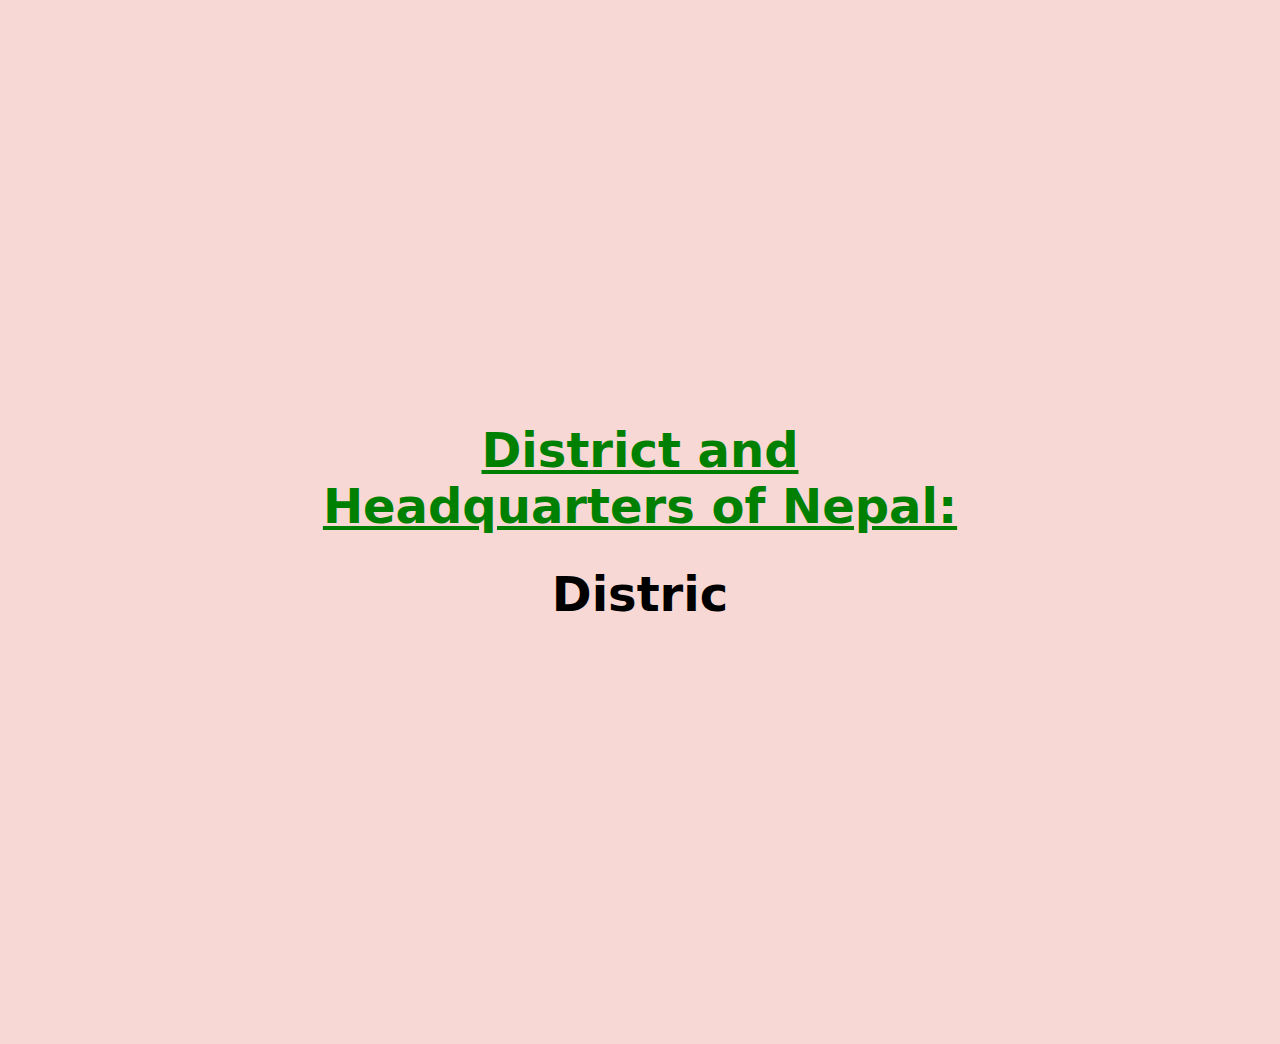
<file: animatedText/index.html>
<!DOCTYPE html>
<html lang="en">
<head>
    <meta charset="UTF-8">
    <meta name="viewport" content="width=device-width, initial-scale=1.0">
    <title>Auto Text Animation</title>
    <link rel="stylesheet" href="style.css">
</head>
<body>
    <div>
        <h1 class="district">District and <br>
          Headquarters of Nepal:</h1>
        <div class="container"></div>
    </div>
    <script src="index.js"></script>
</body>
</html>
</file>
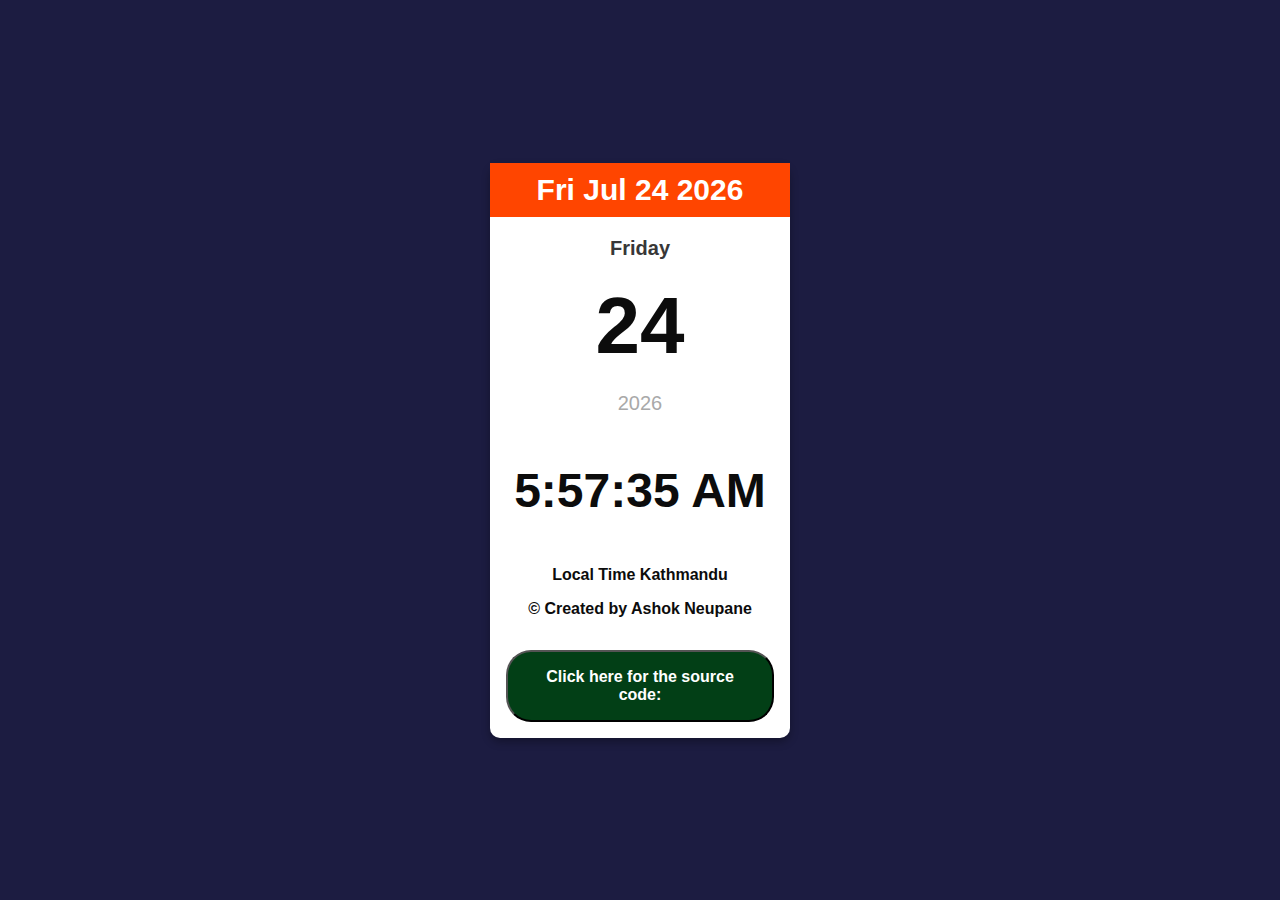
<file: miniCalender/index.html>
<!DOCTYPE html>
<html lang="en">
  <head>
    <meta charset="UTF-8" />
    <meta name="viewport" content="width=device-width, initial-scale=1.0" />
    <title>Calender with the Clock</title>
    <link rel="stylesheet" href="style.css">
  </head>
  <body>
    <div class="calender-container">
      <p class="month-name" id="month-name">July</p>
      <p class="day-name" id="day-name">Monday</p>
      <p class="day-number" id="day-number">20</p>
      <p class="year" id="year">2024</p>
      <p class="time" id="time"></p>
      <div class="copyright">
        <p>Local Time Kathmandu</p>
        <p>&copy Created by Ashok Neupane</p>
        <a href="https://github.com/ashokneupane100/cool_js_projects/tree/main/miniCalender" target="_blank">
        <button class="sourcecode">Click here for the source code:</button>
    </a>
      </div>
      
    </div>
    <script src="index.js"></script>
  </body>
</html>
</file>
<file: animatedText/style.css>
@import url("https://fonts.googleapis.com/css2?family=Anton&family=Bodoni+Moda:ital,opsz,wght@0,6..96,400..900;1,6..96,400..900&family=Roboto:ital,wght@0,400;1,900&display=swap");

body {
  margin: 3em;
  display: flex;
  flex-direction: column;
  align-items: center;
  justify-content: center;
  height: 100vh;
  background-color: rgb(247, 216, 212);
  font-family: "Anton, Roboto", cursive, sans, bold;
  font-size: 1.5em;
}

.district {
  text-align: center;
  font-size: 2em;
  text-decoration: underline;
  color: green;
  font-weight: bolder;
}

.container {
  width: 100%;
  text-align: center;
}

@media (max-width: 768px) {
  body {
    margin: 1em;
    font-size: 1em;
  }

  .district {
    font-size: 2.5em;
  }

  .container {
    width: 100%;
  }
}

@media (max-width: 480px) {
  body {
    margin: 0.5em;
    font-size: 0.8em;
  }

  .district {
    font-size: 2.2em;
  }
}
</file>
<file: miniCalender/style.css>
body{
    margin:0;
    display:flex;
    justify-content:center;
    height:100vh;
    align-items: center;
    font-family:Arial, Helvetica, sans-serif;
    background-color: rgb(28, 28, 65);
    color:rgb(12, 12, 12);
    font-weight: bold;
    font-size: 3rem;
}

.calender-container{
    background-color: rgb(255, 255, 255);
    width:300px;
    text-align: center;
    border-radius:10px;
    box-shadow: 0 4px 8px rgba(0,0,0,.3);

}

.month-name{
    margin:0;
    background-color: orangered;
    overflow:hidden;
    color:white;
    padding:10px;
    font-size:30px;
    font-weight:bold;


}

.day-name{
    font-size:20px;
    color:rgb(56, 55, 55);
}

.day-number{
    font-size:80px;
    margin:0;
    font-weight: bold;
}

.year{
    margin:20px 0;
    font-size:20px;
    color:darkgray;
    font-weight:500;


}

.copyright{
    font-size:1rem;

}

.sourcecode{
    margin:1rem;
    font-size:1rem;
    padding:1rem;
    background-color:rgb(2, 63, 22);
    color:white;
    border-radius:25px;
    font-weight: bold;
    cursor: pointer;

}
</file>
